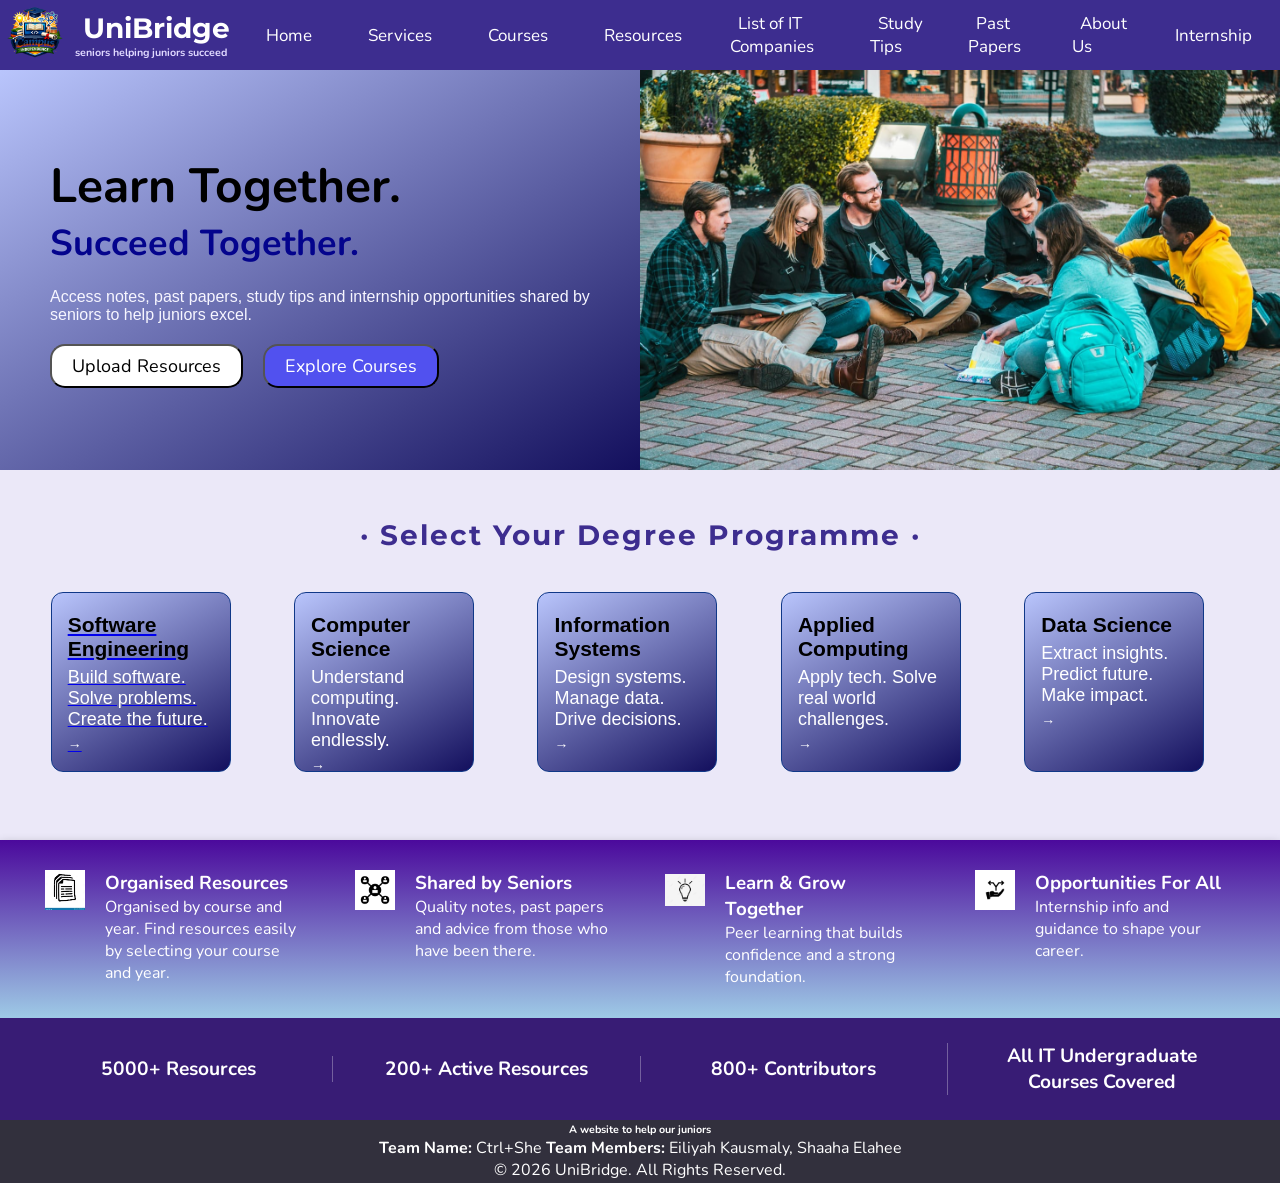
<file: index.html>
<!DOCTYPE html>
<html lang="en">

<head>
    <meta charset="utf-8">
    <meta name="viewport" content="width=device-width, initial-scale=1.0">
    <link rel="stylesheet" href="css/homepage.css">
    <link rel="stylesheet" href="css/mainbanner.css">
    <link rel="stylesheet" href="css/DegreeBoxes.css">
    <link rel="icon" href="images/img1.png" type="image/png">
    <title>UniBridge</title>
</head>

<body>

    <nav>
        <ul class="navbar">

            <li class="logo">
                <img src="images/img1.png" alt="logo" style="margin-left: -25px;">

                <div class="logo-text">
                    <a href="#">UniBridge</a>
                    <h6>seniors helping juniors succeed</h6>
                </div>
            </li>

            <li><a href="#">Home</a></li>
            <li><a href="#">Services</a></li>

            <li>
                <a href="#">Courses</a>

                <ul class="dropdown">
                    <li><a href="#">Software Engineering</a></li>
                    <li><a href="#">Computer Science</a></li>
                    <li><a href="#">Applied Computing</a></li>
                    <li><a href="#">Information Systems</a></li>
                    <li><a href="#">Mobile and Smart Technologies</a></li>
                    <li><a href="#">Animations and Visual Effects</a></li>
                </ul>
            </li>

            <li>
                <a href="#">Resources</a>

                <ul class="dropdown">
                    <li><a href="#">Past Papers</a></li>
                    <li><a href="#">Test Papers</a></li>
                    <li><a href="#">Lecture Notes</a></li>
                    <li><a href="#">Personal Notes</a></li>
                    <li><a href="#">Tutorials</a></li>
                    <li><a href="#">Labs</a></li>
                </ul>
            </li>

            <li><a href="#">List of IT Companies</a></li>
            <li><a href="#">Study Tips</a></li>
            <li><a href="#">Past Papers</a></li>

            <li>
                <a href="#">About Us</a>

                <ul class="dropdown">
                    <li><a href="#">Founder & Website Purpose</a></li>
                </ul>
            </li>

            <li>
                <a href="#">Internship</a>

                <ul class="dropdown">
                    <li><a href="#">CV Template</a></li>
                    <li><a href="#">List of IT Companies</a></li>
                </ul>
            </li>

        </ul>
    </nav>

    <main>

        <section class="main-container">

            <div class="left-container">

                <h1 id="first-h1">
                    <strong>Learn Together.</strong>
                </h1>

                <h1 id="second-h1">
                    <strong>Succeed Together.</strong>
                </h1>

                <p class="description-paragraph">
                    Access notes, past papers, study tips and internship opportunities
                    shared by seniors to help juniors excel.
                </p>

                <div class="button-container">

                    <a href="buttonpage.html"  target="_blank">
                       <button class="upload-button">Upload Resources</button></a>

                    <button class="explore-button">
                        Explore Courses
                    </button>

                </div>

            </div>

            <div class="right-container">
                <img
                    src="images/img6.png"
                    alt="students collaborating in group study">
            </div>

        </section>

        <section class="degree-section">

            <p class="section-title">
                · Select Your Degree Programme ·
            </p>

            <div class="degree-grid">

                <a  
                    href="https://drive.google.com/drive/folders/15I83SsIUUNKr4waY0G_9lfUuTSJiuXdJ" 
                    target="_blank" rel="noopener noreferrer"  class="Degree-card-link">
                

                    <div class="degree-card">
                        <h3>Software Engineering</h3>

                        <p>
                            Build software. Solve problems.
                            Create the future.
                        </p>

                        <span class="degree-arrow">→</span>
                    </div>
                </a>
                    

                <div class="degree-card">
                    <h3>Computer Science</h3>

                    <p>
                        Understand computing.
                        Innovate endlessly.
                    </p>

                    <span class="degree-arrow">→</span>
                </div>

                <div class="degree-card">
                    <h3>Information Systems</h3>

                    <p>
                        Design systems.
                        Manage data.
                        Drive decisions.
                    </p>

                    <span class="degree-arrow">→</span>
                </div>

                <div class="degree-card">
                    <h3>Applied Computing</h3>

                    <p>
                        Apply tech.
                        Solve real world challenges.
                    </p>

                    <span class="degree-arrow">→</span>
                </div>

                <div class="degree-card">
                    <h3>Data Science</h3>

                    <p>
                        Extract insights.
                        Predict future.
                        Make impact.
                    </p>

                    <span class="degree-arrow">→</span>
                </div>

            </div>

        </section>

    </main>

    <article class="container">

        <div class="section">

            <div class="icon">
                <img src="images/img2.png" alt="Organised courses">
            </div>

            <div class="content">
                <h3>Organised Resources</h3>

                <p>
                    Organised by course and year.
                    Find resources easily by selecting
                    your course and year.
                </p>
            </div>

        </div>

        <div class="section">

            <div class="icon">
                <img src="images/img3.png" alt="Notes">
            </div>

            <div class="content">
                <h3>Shared by Seniors</h3>

                <p>
                    Quality notes, past papers and advice
                    from those who have been there.
                </p>
            </div>

        </div>

        <div class="section">

            <div class="icon">
                <img src="images/img4.png" alt="Learning">
            </div>

            <div class="content">
                <h3>Learn &amp; Grow Together</h3>

                <p>
                    Peer learning that builds confidence
                    and a strong foundation.
                </p>
            </div>

        </div>

        <div class="section">

            <div class="icon">
                <img src="images/img5.png" alt="Opportunities">
            </div>

            <div class="content">
                <h3>Opportunities For All</h3>

                <p>
                    Internship info and guidance
                    to shape your career.
                </p>
            </div>

        </div>

    </article>

    <div class="box2">

        <div class="section">
            5000+ Resources
        </div>

        <div class="section">
            200+ Active Resources
        </div>

        <div class="section">
            800+ Contributors
        </div>

        <div class="section">
            All IT Undergraduate Courses Covered
        </div>

    </div>

<footer class="footer">
    <h6>A website to help our juniors</h6>

    <p><strong>Team Name:</strong> Ctrl+She <strong>Team Members:</strong> Eiliyah Kausmaly, Shaaha Elahee</p>

    <p>&copy; 2026 UniBridge. All Rights Reserved.</p>
</footer>

</body>

</html>
</file>
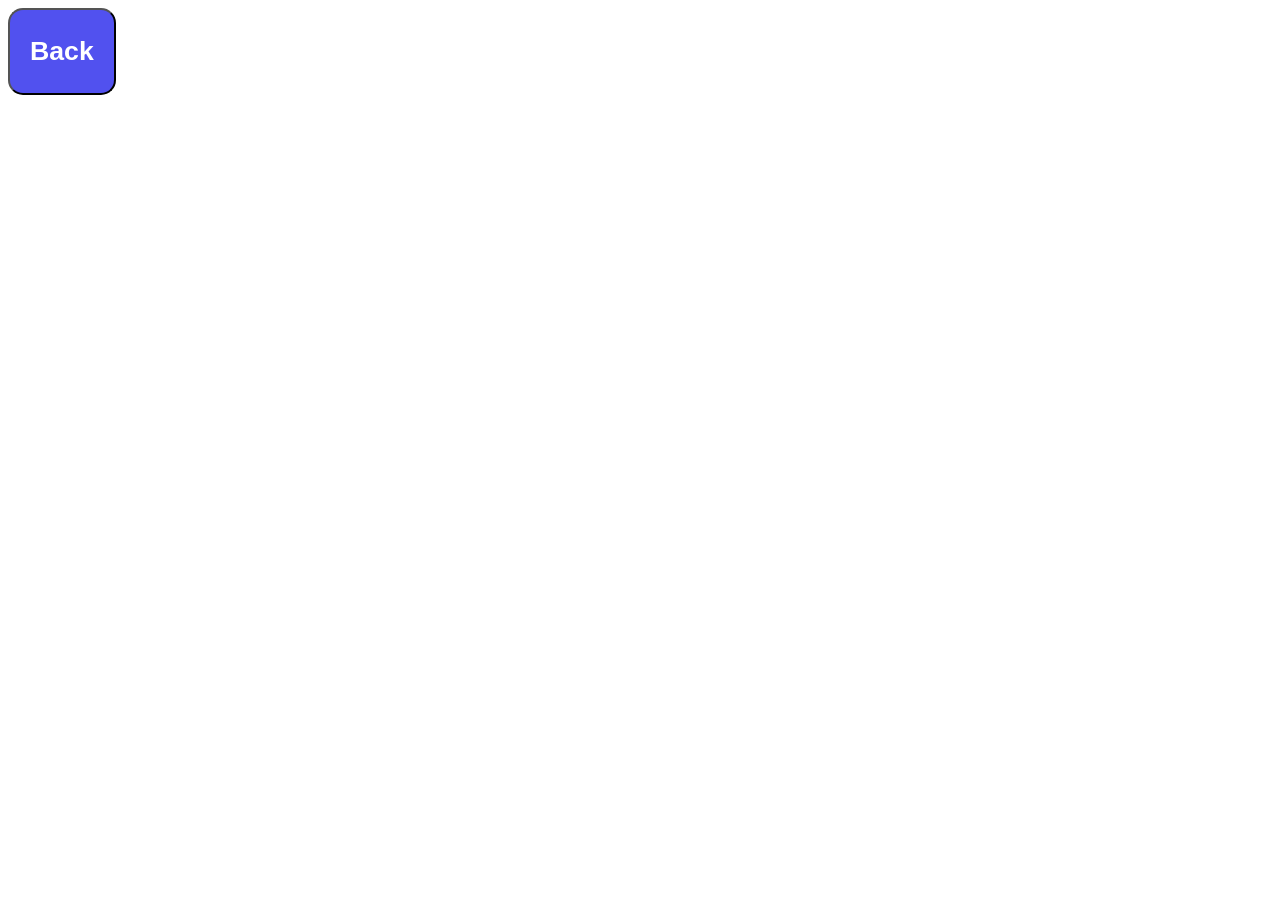
<file: buttonpage.html>
<!DOCTYPE html>
<html lang="en">
<head>
  <meta charset="UTF-8"/>
  <meta name="viewport" content="width=device-width, initial-scale=1.0" />
  <link href="css/buttonpage.css" rel="stylesheet">
  <link rel="icon" href="images/img1.png" type="image/png">
  <title>button-page</title>
</head>
<body>
    <a href="index.html"> 
        <button class="Back-to-homepage"><h1>Back</h1></button>
    </a>
        

</body>
</html>
</file>
<file: css/homepage.css>
@import url('https://fonts.googleapis.com/css2?family=Montserrat:wght@700&family=Nunito:wght@400;600;700&display=swap');

*{
    padding: 0;
    margin:0;
    font-family: 'Nunito', sans-serif;
    box-sizing: border-box;
}

body {
    background: #ebe8f8;   /* is override when other section has its own color*/
}


ul{
    list-style: none;
    display: flex;
    justify-content: center;
}

.buttons{
    margin-left: auto;
}
.buttons button{
    margin-left:10px;
    margin-top: 50px;
    padding: 10px 12px;
}


ul li{
    display: inline-block;
    position:relative;
}

ul li a{                     /*for navigation bar*/
    
    color: #ffffff;
    text-decoration: none;
    text-align: center;
    padding: 6px 8px;
    font-size: 17px;
}


ul li ul.dropdown{
    position: absolute;
    top: 100%;
    left: 0;

    width: 280px;
    background: #674595;

    display: none;
    z-index: 999;

    border-radius: 0 0 8px 8px;
    box-shadow: 0 8px 16px rgba(0,0,0,0.2);
}



ul li ul.dropdown li{
display:block;
width: 100%;
}

ul li ul.dropdown li a{
    display: block;
    width: 100%;
    padding: 12px 18px;
    color: #ffffff;
    font-size: 15px;
    text-align: left;               /* left-align looks in dropdowns */
    white-space: nowrap;            /* prevents text wrapping */
}

ul li a:hover {
    background: #674595;
    color: #ffffff;
}

ul li:hover ul.dropdown {
    display: block;
}

ul li ul.dropdown li a:hover {
    background: #050505;
    color: #ffffff;
}

nav{
  width: 100%;
  margin: 0;
  padding: 0;
  background: #5c4aad;
}

.navbar{
    display: flex;
    align-items: center;
    justify-content: flex-start;
    gap:40px;
    list-style:none;
    padding:0% 20px;
    margin: 0;
    background: #3d2d8f;
    height: 70px;
    position: relative;         /*for absolute postioning sa akz mo envi zis mo logo bouZ sans ki li touche ban leress*/
}



.button-group{
    display: flex;
    align-items: center;
    gap:1px;
    margin-left: auto;
}



button:hover{
    background-color: #45258b;
    border-color: #e1e6f1c0;
    transform: translateY(-4px);
}

.logo a{
    font-family: "Montserrat", sans-serif;   /* the font of my logo*/
    font-size: 28px;
    font-weight: 700;
    color:#ffffff;
    text-decoration: none;
    margin-top: 15px
}

.logo h6{
    color:#e0d9ff;
    margin: 0;
}

.logo img {
    height: 80px;
    width: 80px;
    object-fit: contain;
}

.logo{
    display: flex;
    align-items: center;
    margin-right: -20px;     /* auto would have pushed all menu items to the right */
}

.logo-text{
    margin:0;
    text-decoration:none;
}


.container {
    width: 100%;
    background: linear-gradient(to bottom, #4b099c, #9ecae6);
    color: white;
    padding: 30px 20px;
    margin-top: 20px;
    display: flex;
    justify-content: space-between;
    box-shadow: 0 4px 10px rgba(0,0,0,0.3);
}



.section {
    flex: 1;
    display: flex;
    align-items: flex-start;
    gap: 20px;
    padding: 0 25px;
}


.section:last-child {
    border-right: none;
    text-align: left;
    position: relative;
}

header{
    display:flex;         /*item insidd header will be placed in a row*/
    align-items:center;
}



header img{
    width:40px;
    margin-left:10px;
}

.icon{
    width:40px;
    height:40px;
    flex-shrink:0;
}


.icon img {
    width: 100%;
    height: 100%;
    object-fit: contain;
}


.box2 {
    width: 100%;
    background-color: #381c75;
    color: white;
    display: flex;
    justify-content: space-around;
    align-items: center;
    padding: 25px;
    font-weight: bold;
    font-size: 1.2rem;
}


.box2 .section {
    border: none;
    justify-content: center;
    text-align: center;
    padding: 0 2rem;
}

.box2 .section + .section {
    border-left: 1px solid rgba(255, 255, 255, 0.3);
}

.footer{
    background-color: #32303d;
    color: white;
    text-align: center;
    padding: 2px;
    
}

/*------- RESPONSIVENESS---------*/
@media (max-width: 768px) {

    /* Navbar */
    .navbar {
        flex-direction: column;
        align-items: center;
        height: auto;
        gap: 10px;
        padding: 20px;
    }

    .logo {
        margin-right: 0;
    }

    .logo img {
        width: 50px;
        height: 50px;
    }

    .logo a {
        font-size: 18px;
    }

    .logo h6 {
        font-size: 12px;
    }

    ul {
        flex-direction: column;
        width: 100%;
        align-items: center;
    }

    ul li {
        width: 100%;
        text-align: center;
    }

    ul li a {
        display: block;
        width: 100%;
        padding: 12px;
    }

    ul li ul.dropdown,
    .dropdown {
        position: static !important;
        width: 100% !important;
    }

    /* Information Section */
    .container {
        padding: 20px 10px;
        margin-top: 20px;
        flex-direction: column;
    }

    .section {
        flex-direction: column;
        align-items: center;
        text-align: center;
    }

    .icon {
        width: 35px;
        height: 35px;
    }

    /* Statistics Box */
    .box2 {
        flex-direction: column;
        font-size: 1rem;
        padding: 15px;
        gap: 15px;
    }

    .box2 .section + .section {
        border-left: none;
        border-top: 1px solid rgba(255,255,255,0.3);
        padding-top: 15px;
    }

    /* Buttons */
    .buttons button {
        width: 100%;
        max-width: 200px;
        margin: 5px 0;
    }

    /* Footer */
    .footer {
        font-size: 14px;
        padding: 10px;
    }
}
</file>
<file: css/mainbanner.css>
*{
    margin:0;
    padding:0;
    box-sizing:border-box;
}

body{
    margin:0;
    padding:0;
}

.main-container{
    display:flex;
    align-items:stretch;
    flex-direction:row;
    min-height:400px;
    height: 40vh /*50% of the viewport height*/
    
}

/*DONT CHANGE LEFT CONTAINER!*/
.left-container{
    width:50%;
    background: linear-gradient(150deg, #b9c5fc, #130f5d);
    padding: 30px 50px;
    margin: 0;
    display:flex;
    flex-direction:column;
    justify-content:center;
}


.left-container h1{
    font-family:'candara',sans-serif;
}

#first-h1{
    font-size: 48px;
    color:rgb(0, 0, 0);
}

#second-h1{
    font-size: 36px;
    color:rgb(4, 4, 141);
    margin-bottom:20px;
}


.description-paragraph{
    font-size:16px;
    font-family:'roboto',sans-serif;
    color:rgb(247, 246, 255);
    margin-bottom:20px; /*margin-bottom - to add spaces at the bottom of the paragraph before next element*/

}

/*display:flex - to make button be in row not column
  gap:20px - to make space between button*/

.button-container{
    display:flex;
    gap:20px;
}

.upload-button{
    background:white;
    padding: 8px 20px;
    font-size: 18px;
    border-radius:15px;
}
.upload-button:hover{
    background:rgb(81, 81, 239);
    color:white;
}

.explore-button{
    background:rgb(81, 81, 239);
    color:white;
    padding: 8px 20px;
    font-size: 18px;
    border-radius: 15px;
}
.explore-button:hover{
    background:rgb(255, 255, 255);
    color:rgb(0, 0, 0);

}
/*DONT CHANGE RIGHT CONTAINER!*/
.right-container{
    width:50%;                              /*to set the height of the container to match the image height*/
    overflow:hidden;                       /*to hide the part of the image that exceeds the container*/
    background:rgb(198, 198, 253);
    display:flex;                               /*to center the image vertically and horizontally*/
    align-items:center;                              /*to center the image vertically*/
   justify-content:center;                          /*to center the image horizontally*/
}

.right-container img{
    width:100%;
    height:100%;
    object-fit:cover;
    object-position:center;
    display:block;
}

/* ----------RESPONSIVENESS---------- */
@media (max-width: 768px) {

    /* MAIN LAYOUT */
    .main-container {
        flex-direction: column;
        height: auto;
    }

    .left-container,
    .right-container {
        width: 100%;
    }

    .left-container {
        padding: 25px;
        text-align: center;
        align-items: center;
    }

    /* HEADINGS */
    #first-h1 {
        font-size: 34px;
    }

    #second-h1 {
        font-size: 26px;
    }

    .description-paragraph {
        font-size: 15px;
    }

    /* BUTTON SECTION */
    .button-container {
        flex-direction: column;
        width: 100%;
        gap: 12px;
        align-items: stretch;
    }

    .button-container a {
        width: 100%;
        display: block;
    }

    .upload-button,
    .explore-button {
        width: 100%;
        display: block;
        padding: 14px;
        font-size: 16px;
        border-radius: 12px;
    }

    /* RIGHT IMAGE */
    .right-container {
        min-height: 300px;
    }

    .right-container img {
        width: 100%;
        height: auto;
        object-fit: cover;
    }
}
</file>
<file: css/DegreeBoxes.css>
/*Section*/
.degree-section {
  padding: 3rem 1.5rem;
}

/*Section heading */
.section-title {
  font-family: 'Montserrat', sans-serif;
  font-weight: 700;
  font-size: 28px;
  color: #3d2d8f;
  text-align: center;
  margin-bottom: 40px;
  letter-spacing: 2px;
}


/*Card grid*/
.degree-grid {
  display: grid;
  grid-template-columns: repeat(auto-fit, minmax(230px, 1fr)); /*controls spacing between individual cards*/
  gap: 10px; /* controls both row and column spacing */
  justify-items: center;
  margin-right:25px
}


/*Individual card*/
.degree-card {
  height: 180px;
  aspect-ratio:1/1;
  border: 1px solid #103888;
  border-radius: 12px;
  column-gap:10px;
  row-gap:6px;
  padding: 1.25rem 1rem 1rem;
  display: flex;
  flex-direction: column;
  transition: border-color 0.2s ease, transform 0.2s ease, box-shadow 0.2s ease;
  background: linear-gradient(150deg, #b9c5fc, #130f5d);
}


.degree-card:hover{
  border-color: rgb(81,81,239);
  transform: translateY(-3px);
  box-shadow: 0 6px 20px rgba(0, 0, 0, 0.07);
}

/*Icon box*/
.degree-icon {
  width: 52px;
  height: 52px;
  border-radius: 10px;
  display: flex;
  align-items: center;
  justify-content: center;
  font-size: 24px;
  margin-bottom: 4px;
}

/*Card title*/
.degree-card h3 {
  font-size: 21px;
  font-weight: 600;
  font-family:'candara',sans-serif;
  color: #000000;
  margin: 0;
}

/*Card description*/
.degree-card p {
  font-size: 18px;
  font-family: 'candara',sans-serif;
  color: #ffffff;
}

/*Arrow*/
.degree-arrow {
  font-size: 14px;
  color: #ffffff;
  transition: color 0.2s ease;
}

.degree-card:hover .deg-arrow {
  color: #000000;
}
</file>
<file: css/buttonpage.css>
.Back-to-homepage{
    background:rgb(81, 81, 239);
    color:white;
    padding: 8px 20px;
    border-radius: 15px;
}

/* ---------RESPONSIVENESS-------- */
@media (max-width: 480px) {
    .Back-to-homepage {
        display: block;        /* full-width touch button */
        width: 100%;
        text-align: center;
        padding: 12px;
        font-size: 16px;
        border-radius: 10px;
    }
}
</file>
